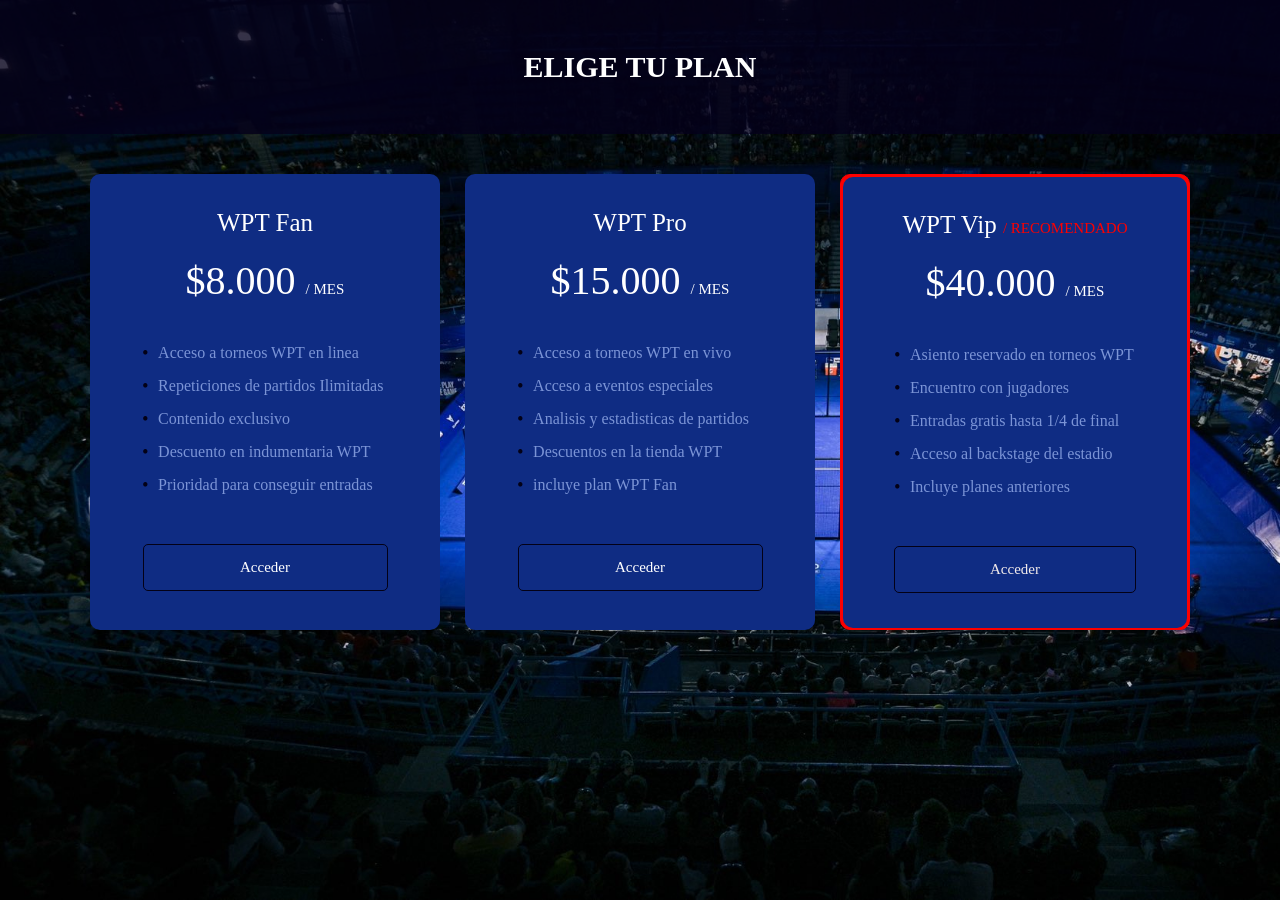
<file: index.html>
<!DOCTYPE html>
<html lang="en">
<head>
    <meta charset="UTF-8">
    <meta name="viewport" content="width=device-width, initial-scale=1.0">
    <title>Lista de precios</title>
    <link rel="stylesheet" href="list.css">
</head>
<body>
    <div class="container">
        <h2>ELIGE TU PLAN</h2>
        <div class="fila-precio">
            <div class="columna-precio">
                <p>WPT Fan</p>
                <h3>$8.000 <span>/ MES</span></h3>
                <ul>
                    <li>Acceso a torneos WPT en linea</li>
                    <li>Repeticiones de partidos Ilimitadas</li>
                    <li>Contenido exclusivo</li>
                    <li>Descuento en indumentaria WPT</li>
                    <li>Prioridad para conseguir entradas</li>
                </ul>
                <button>Acceder</button>
            </div>
            <div class="columna-precio">
                <p>WPT Pro</p>
                <h3>$15.000 <span>/ MES</span></h3>
                <ul>
                    <li>Acceso a torneos WPT en vivo</li>
                    <li>Acceso a eventos especiales</li>
                    <li>Analisis y estadisticas de partidos</li>
                    <li>Descuentos en la tienda WPT</li>
                    <li>incluye plan WPT Fan</li>
                </ul>
                <button>Acceder</button>
            </div>
        <div class="columna-precio recomendado">
            <div class="columna-precio dest">
                    <p>WPT Vip <span>/ RECOMENDADO</span></p>
                    <h3>$40.000 <span>/ MES</span></h3>
                    <ul>
                        <li>Asiento reservado en torneos WPT</li>
                        <li>Encuentro con jugadores</li>
                        <li>Entradas gratis hasta 1/4 de final</li>
                        <li>Acceso al backstage del estadio</li>
                        <li>Incluye planes anteriores</li>
                    </ul>
                    <button id="boton-recomendado">Acceder</button>
            </div>
        </div>

        </div>
    </div>
</body>
</html>
</file>
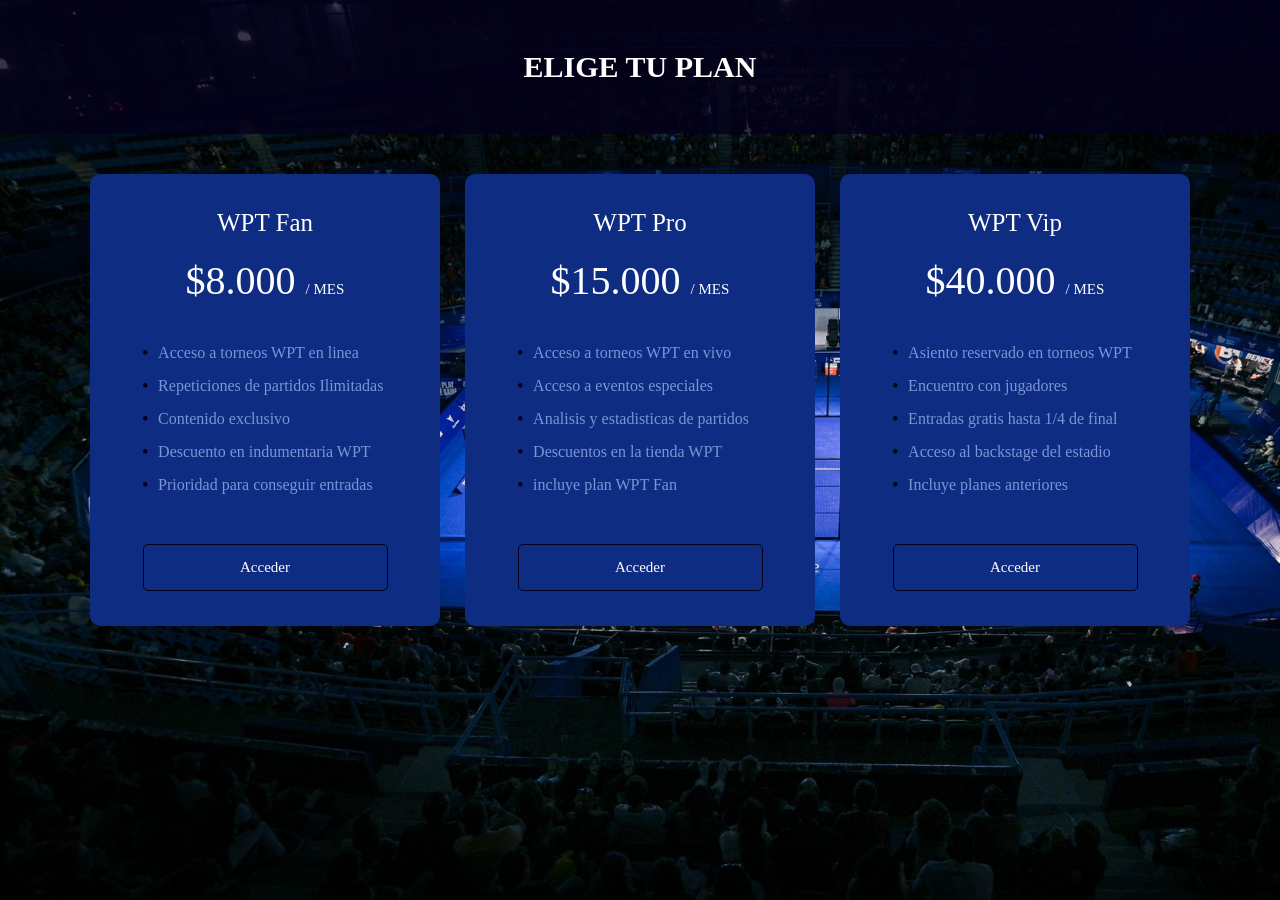
<file: PriceList-LABO3/list.html>
<!DOCTYPE html>
<html lang="en">
<head>
    <meta charset="UTF-8">
    <meta name="viewport" content="width=device-width, initial-scale=1.0">
    <title>Lista de precios</title>
    <link rel="stylesheet" href="list.css">
</head>
<body>
    <div class="container">
        <h2>ELIGE TU PLAN</h2>
        <div class="fila-precio">
            <div class="columna-precio">
                <p>WPT Fan</p>
                <h3>$8.000 <span>/ MES</span></h3>
                <ul>
                    <li>Acceso a torneos WPT en linea</li>
                    <li>Repeticiones de partidos Ilimitadas</li>
                    <li>Contenido exclusivo</li>
                    <li>Descuento en indumentaria WPT</li>
                    <li>Prioridad para conseguir entradas</li>
                </ul>
                <button>Acceder</button>
            </div>
            <div class="columna-precio">
                <p>WPT Pro</p>
                <h3>$15.000 <span>/ MES</span></h3>
                <ul>
                    <li>Acceso a torneos WPT en vivo</li>
                    <li>Acceso a eventos especiales</li>
                    <li>Analisis y estadisticas de partidos</li>
                    <li>Descuentos en la tienda WPT</li>
                    <li>incluye plan WPT Fan</li>
                </ul>
                <button>Acceder</button>
            </div>
            <div class="columna-precio">
                    <p>WPT Vip</p>
                    <h3>$40.000 <span>/ MES</span></h3>
                    <ul>
                        <li>Asiento reservado en torneos WPT</li>
                        <li>Encuentro con jugadores</li>
                        <li>Entradas gratis hasta 1/4 de final</li>
                        <li>Acceso al backstage del estadio</li>
                        <li>Incluye planes anteriores</li>
                    </ul>
                    <button>Acceder</button>
            </div>

        </div>
    </div>
</body>
</html>
</file>
<file: list.css>
*{
    margin: 0;
    padding: 0;
    box-sizing: border-box;
    font-family: 'Sohne Breit';
}
.container{
    width: 100%;
    min-height: 100vh;
    background: #fff;
    background-image: url('./images/FiilnsPX0AIcqAb.jpg');
    background-repeat: no-repeat;
    background-size: cover;
}
.container h2 {
    margin-bottom: 40px;
    color: #fff;
    background-color: rgba(4, 0, 27, 0.8);
    font-size: 30px;
    padding: 50px 0;
    text-align: center;
}
.fila-precio{
    width: 90%;
    max-width: 1100px;
    margin: auto;
    display: grid;
    grid-template-columns: repeat(auto-fit,minmax(250px, 1fr));
    grid-gap: 25px;
}
.columna-precio{
    background: #0f2c83;
    padding: 10% 15%;
    border-radius: 10px;
    color: #fff;
    text-align: center;
    transition: transform 0.5s ease;
}
.columna-precio:hover {
    transform: scale(1.1);
}
.columna-precio p{
    font-size: 25px;
    padding-top: 0;
}
.columna-precio p span{
    font-size: 15px;
    color: #fc0000;
}
.columna-precio h3{
    font-size: 40px;
    margin: 20px 0 40px;
    font-weight: 500;
}
.columna-precio h3 span{
    font-size: 15px;
}
.columna-precio ul{
    text-align: left;
    margin: 20px 0;
    color: #7b94d6;
    list-style: none;
}
.columna-precio ul li{
    margin: 15px 0;
}
.columna-precio ul li::before{
    content: '\2022';
    color: #030116;
    font-weight: bold;
    margin-right: 10px;
}
.columna-precio button{
    width: 100%;
    padding: 14px 0;
    background: transparent;
    color: #fff;
    font-size: 15px;
    border: 1px solid #030116;
    border-radius: 5px;
    margin-top: 30px ;
    cursor: pointer;
    transition: background 0.5s;
}
.columna-precio button:hover{
    background: #030116;
}
#boton-recomendado{
    color: #f1eaea;
    background-color: transparent;
}
#boton-recomendado:hover{
    background: #f12c2c;
}
.recomendado {
    background: #fc0000; 
    border: 1px solid #fc0000; 
    box-shadow: 0px 0px 0px #fc0000; 
    z-index: 1;
    padding: 0.5% 0.5%;
    transition: transform 0.3s ease;
}
.recomendado:hover {
    transform: scale(1);
    
}
</file>
<file: PriceList-LABO3/list.css>
*{
    margin: 0;
    padding: 0;
    box-sizing: border-box;
    font-family: 'Sohne Breit';
}
.container{
    width: 100%;
    min-height: 100vh;
    background: #fff;
    background-image: url(FiilnsPX0AIcqAb.jpg);
    background-repeat: no-repeat;
    background-size: cover;
}
.container h2 {
    margin-bottom: 40px;
    color: #fff;
    background-color: rgba(4, 0, 27, 0.8);
    font-size: 30px;
    padding: 50px 0;
    text-align: center;
}
.fila-precio{
    width: 90%;
    max-width: 1100px;
    margin: auto;
    display: grid;
    grid-template-columns: repeat(auto-fit,minmax(250px, 1fr));
    grid-gap: 25px;
}
.columna-precio{
    background: #0f2c83;
    padding: 10% 15%;
    border-radius: 10px;
    color: #fff;
    text-align: center;
    transition: transform 0.5s ease;
}
.columna-precio:hover {
    transform: scale(1.1);
}
.columna-precio p{
    font-size: 25px;
    padding-top: 0;
}
.columna-precio h3{
    font-size: 40px;
    margin: 20px 0 40px;
    font-weight: 500;
}
.columna-precio h3 span{
    font-size: 15px;
}
.columna-precio ul{
    text-align: left;
    margin: 20px 0;
    color: #7b94d6;
    list-style: none;
}
.columna-precio ul li{
    margin: 15px 0;
}
.columna-precio ul li::before{
    content: '\2022';
    color: #030116;
    font-weight: bold;
    margin-right: 10px;
}
.columna-precio button{
    width: 100%;
    padding: 14px 0;
    background: transparent;
    color: #fff;
    font-size: 15px;
    border: 1px solid #030116;
    border-radius: 5px;
    margin-top: 30px ;
    cursor: pointer;
    transition: background 0.5s;
}
.columna-precio button:hover{
    background: #030116;
}
</file>
